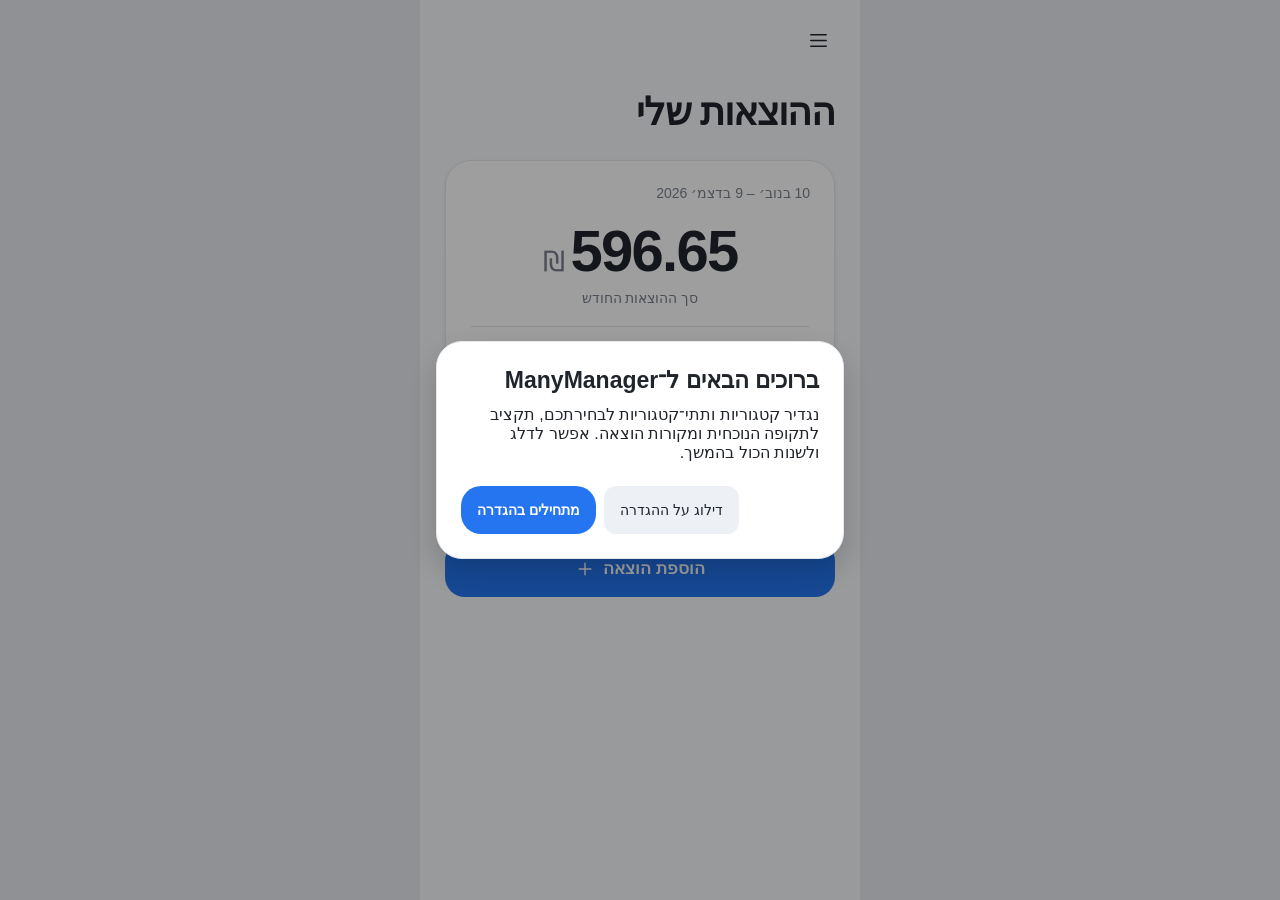
<file: ui-reference/index.html>
<!doctype html>
<html lang="he" dir="rtl">
<head>
  <meta charset="utf-8">
  <meta name="viewport" content="width=device-width, initial-scale=1, viewport-fit=cover">
  <title>ManyManager UI reference</title>
  <link rel="icon" href="data:,">
  <link rel="stylesheet" href="css/tokens.css">
  <link rel="stylesheet" href="css/base.css">
  <link rel="stylesheet" href="css/components.css">
  <link rel="stylesheet" href="css/screens/home.css">
  <link rel="stylesheet" href="css/screens/summary.css">
  <link rel="stylesheet" href="css/screens/budget.css">
  <link rel="stylesheet" href="css/screens/settings.css">
  <link rel="stylesheet" href="css/screens/categories.css">
</head>
<body>
  <div id="app" class="app">
    <header class="topbar"><button id="menu-button" class="icon-button" type="button"></button></header>
    <div id="setup-banner"></div>
    <main id="page-scroll" class="page-scroll"><div id="page" class="page"></div></main>
  </div>
  <div id="overlay-root"></div>
  <script type="module" src="js/app.js"></script>
</body>
</html>
</file>
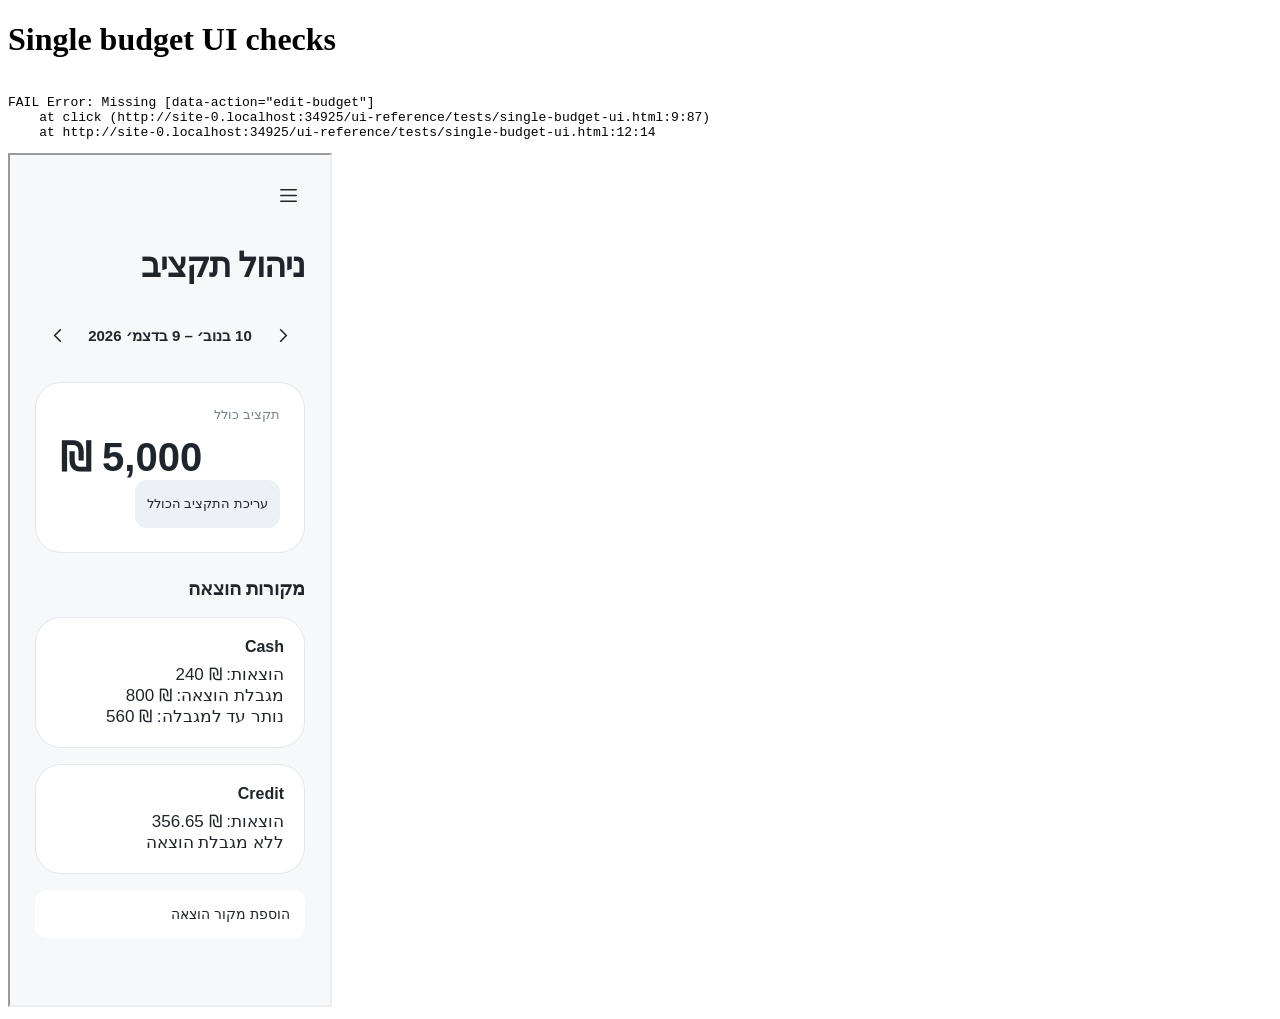
<file: ui-reference/tests/single-budget-ui.html>
<!doctype html><meta charset="utf-8"><title>Single budget UI checks</title>
<h1>Single budget UI checks</h1><pre id="results">Running…</pre>
<script type="module">
const results=[],check=(value,label)=>{if(!value)throw Error(label);results.push("PASS "+label)};
const frame=document.createElement("iframe");frame.src="../index.html";frame.style="width:320px;height:850px";document.body.append(frame);
const wait=async fn=>{const limit=performance.now()+10000;while(!fn()){if(performance.now()>limit)throw Error("event timeout");await new Promise(resolve=>setTimeout(resolve,20))}};
try{
 await wait(()=>frame.contentDocument?.querySelector('[data-action="expense"]'));
 const doc=frame.contentDocument,click=s=>{const el=doc.querySelector(s);if(!el)throw Error("Missing "+s);el.click()};
 const type=(s,value)=>{const el=doc.querySelector(s);el.value=value;el.dispatchEvent(new frame.contentWindow.Event("input",{bubbles:true}))};
 const navigate=i=>{click("#menu-button");click('[data-action="navigate"][data-index="'+i+'"]')};
 navigate(3);click('[data-action="edit-budget"]');type("#period-budget","20000");click('[data-action="confirm-budget"]');
 check(doc.querySelector(".budget-card .total").textContent.includes("20,000"),"one total budget saved");
 for(const name of ["Cash","Card"]){
  click('[data-action="add-source"]');
  check(doc.querySelectorAll(".dialog-panel input").length===1&&!doc.querySelector("#source-initial"),"method creation asks name only: "+name);
  type("#source-name",name);click('[data-action="confirm-add-source"]');
 }
 check(doc.querySelectorAll(".source-row").length===2&&!doc.querySelector(".source-row [dir=ltr]"),"method rows have no allocations");
 navigate(4);click('[data-action="add-category"]');type("#category-name","Everyday");click('[data-action="confirm-category"]');
 for(const [index,amount] of [[0,"100"],[1,"250"]]){
  navigate(0);click('[data-action="expense"]');type("#amount",amount);
  doc.querySelectorAll('[data-action="expense-source"]')[index].click();
  click('[data-action="open-expense-category"]');click('[data-action="select-category"]');click('[data-action="save-expense"]');
 }
 await wait(()=>!doc.querySelector(".sheet"));
 check(doc.querySelector(".budget-toggle").textContent.includes("19,650"),"home shows 19650 remaining");
 navigate(3);click('[data-action="edit-source"]');
 check(doc.querySelectorAll(".dialog-panel input").length===1&&!doc.querySelector("#source-adjustment"),"rename asks name only");
 type("#source-name","Wallet");click('[data-action="confirm-edit-source"]');
 check(doc.querySelector(".source-row").textContent.includes("Wallet")&&doc.querySelector(".budget-card .total").textContent.includes("20,000"),"rename leaves budget unchanged");
 navigate(1);click('[data-action="tab"][data-index="1"]');
 check(doc.querySelectorAll("[data-breakdown-id]").length===2&&doc.querySelector("#page").textContent.includes("Wallet"),"summary retains method breakdown");
 click('[data-action="expense-group"]');
 check(doc.querySelector('[data-action="view-expense"]'),"method group expands expense rows");
 navigate(3);click('[data-action="budget-next"]');
 check(!doc.querySelector(".budget-card .total").textContent.includes("20,000")&&doc.querySelectorAll(".source-row").length===2,"new period zero budget retains methods");
 click('[data-action="edit-budget"]');type("#period-budget","999");click('.dialog-actions [data-action="close-overlay"]');
 check(!doc.querySelector(".budget-card .total").textContent.includes("999"),"budget cancel discards entry");
 document.getElementById("results").textContent=results.join("\n")+"\nALL "+results.length+" PASSED";
}catch(error){document.getElementById("results").textContent=results.join("\n")+"\nFAIL "+error.stack;throw error}
</script>
</file>
<file: ui-reference/css/tokens.css>
:root {
  --background:#f7f8fa;
  --surface:#fff;
  --secondary-action-pressed:rgba(32,36,43,.08);
  --text:#20242b;
  --muted:#7a828e;
  --line:#e4e7ec;
  --field:#edf0f4;
  --blue:#1769eb;
  --selected:#e8f0ff;
  --outer:#e7eaf0;
  --white:#fff;
  --chip-border:#8db8ff;
  --button:#2475ef;
  --card-radius:26px;
  --chip-radius:12px}
:root[data-theme="dark"] {
  --background:#15171b;
  --surface:#22252b;
  --secondary-action-pressed:rgba(241,243,247,.12);
  --text:#f1f3f7;
  --muted:#a0a7b3;
  --line:#30343c;
  --field:#292d35;
  --blue:#73a6ff;
  --selected:#223c63;
  --outer:#101216}
</file>
<file: ui-reference/css/base.css>
* {
  box-sizing:border-box}
html,body {
  margin:0;
  min-height:100%;
  font-family:Roboto,"Noto Sans Hebrew","Arial",sans-serif;
  color:var(--text);
  background:var(--outer)}
button,input,textarea {
  font:inherit}
button {
  cursor:pointer}
button:disabled {
  cursor:default}
.app {
  width:min(100%,440px);
  height:100dvh;
  margin:auto;
  background:var(--background);
  display:flex;
  flex-direction:column;
  overflow:hidden}
.topbar {
  height:66px;
  flex:none;
  padding:18px 20px 4px;
  display:flex;
  align-items:center}
.page-scroll {
  flex:1;
  min-height:0;
  overflow:auto;
  overscroll-behavior:contain}
.page {
  padding:24px 25px 32px}
.muted {
  color:var(--muted)}
.blue {
  color:var(--blue)}
.divider {
  height:1px;
  background:var(--line)}
.spacer {
  flex:1}
h1,h2,p {
  margin:0}
h1 {
  font-size:34px;
  line-height:1.2;
  letter-spacing:-.03em}
h2 {
  font-size:19px;
  line-height:1.25}
button {
  border:0;
  background:none;
  color:inherit;
  text-align:inherit}
.icon-button {
  width:44px;
  height:44px;
  display:grid;
  place-items:center;
  padding:10px;
  flex:none}
.icon {
  width:23px;
  height:23px;
  display:block;
  fill:none;
  stroke:currentColor;
  stroke-width:1.7;
  stroke-linecap:round;
  stroke-linejoin:round}
.icon.small {
  width:20px;
  height:20px}
.icon.muted {
  color:var(--muted)}
input,textarea {
  outline:none}
.fade-in {
  animation:appear .18s ease}
@keyframes appear {
  from {
  opacity:.6}
to {
  opacity:1}
}
@media(max-width:440px) {
  html,body {
  background:var(--background)}
}
</file>
<file: ui-reference/css/components.css>
.setup-banner { margin: 8px 16px; padding: 12px; }
.setup-banner p { margin: 0 0 8px; }
.setup-banner button { display:block; width:100%; margin-top:8px; }
.action-button { min-height:48px; padding:12px 16px; border-radius:12px; font-size:14px; text-align:center; white-space:normal; overflow-wrap:anywhere; }
.action-button.primary { background:var(--button); color:#fff; border-radius:20px; font-weight:700; }
.action-button.secondary-action { background:var(--field); color:var(--text); }
.action-button:active { box-shadow:inset 0 0 0 100vmax var(--secondary-action-pressed); }
.action-button:focus-visible { outline:2px solid var(--blue); outline-offset:2px; }
.action-button:disabled { background:var(--field); color:var(--muted); opacity:1; }
.setup-banner .primary { margin-top:12px; font-size:16px; }
.dialog-actions .action-button.primary { background:var(--button); }
.dialog-actions .action-button { border-radius:12px; }
.dialog-actions .action-button.primary { border-radius:20px; }
.card {
  background:var(--surface);
  border:1px solid var(--line);
  border-radius:var(--card-radius)}
.chip {
  background:var(--field);
  border:1px solid transparent;
  border-radius:var(--chip-radius);
  padding:11px;
  font-size:13px;
  min-height:48px}
.chip.selected {
  background:var(--selected);
  border-color:var(--chip-border);
  color:var(--blue)}
.secondary-action {
  background:var(--surface);
  color:var(--text)}
.secondary-action:active {
  box-shadow:inset 0 0 0 100vmax var(--secondary-action-pressed)}
.primary {
  background:var(--button);
  color:#fff;
  border-radius:20px;
  font-weight:700}
.primary:disabled,.disabled {
  opacity:.45}
.month-row {
  display:flex;
  align-items:center;
  justify-content:center}
.month-label {
  flex:1;
  text-align:center;
  font-size:15px;
  font-weight:700}
.scrim {
  position:fixed;
  inset:0;
  background:rgba(0,0,0,.38);
  z-index:5;
  display:flex}
.overlay-stage {
  width:min(100%,440px);
  height:100%;
  margin-inline:auto;
  display:flex}
.drawer {
  width:min(320px,85%);
  height:100%;
  background:var(--surface);
  overflow:auto;
  padding:25px;
  animation:drawer-in .28s ease}
.drawer.from-right {
  margin-inline-start:0;
  border-radius:30px 0 0 30px}
.drawer.from-left {
  border-radius:0 30px 30px 0}
.drawer-head,.sheet-head {
  display:flex;
  align-items:center;
  margin-bottom:23px}
.drawer-head h2,.sheet-head h2 {
  flex:1;
  font-size:23px}
.drawer-nav {
  display:block;
  width:100%;
  font-size:17px;
  padding:20px 8px}
.sheet-wrap .overlay-stage {
  align-items:flex-end;
  justify-content:center}
.sheet {
  width:100%;
  max-height:92dvh;
  background:var(--surface);
  border-radius:30px 30px 0 0;
  overflow:auto;
  padding:25px;
  animation:sheet-in .32s ease-out}
.drag-area {
  height:48px;
  touch-action:none}
.drag-track {
  width:36px;
  height:5px;
  background:var(--line);
  border-radius:10px;
  margin:auto}
.field-label {
  display:block;
  font-size:14px;
  font-weight:700;
  margin-bottom:12px}
.sheet-field {
  display:block;
  width:100%;
  background:var(--field);
  border:0;
  border-radius:12px;
  padding:14px;
  min-height:48px;
  font-size:14px;
  color:var(--text)}
.sheet-field::placeholder {
  color:var(--muted)}
.form-row {
  display:flex;
  gap:12px}
.form-row>div {
  flex:1;
  min-width:0}
@keyframes sheet-in {
  from {
  transform:translateY(100%)}
to {
  transform:translateY(0)}
}
@keyframes drawer-in {
  from {
  opacity:.5}
to {
  opacity:1}
}

.intro {
  font-size:13px;
  color:var(--muted);
  margin-bottom:10px}

.amount-input {
  width:100%;
  font-size:44px;
  color:var(--text);
  border:0;
  border-bottom:1px solid var(--line);
  background:transparent;
  padding:8px 0;
  direction:ltr;
  text-align:start}
.amount-input::placeholder {
  color:var(--muted)}
.sheet .section {
  margin-top:23px}
.sheet .empty {
  font-size:13px;
  color:var(--muted)}
.sheet .form-row {
  margin-top:15px}
.sheet .save {
  width:100%;
  min-height:58px;
  margin-top:23px;
  font-size:17px;
  background:var(--blue)}

[dir=rtl] .month-row .icon {
  transform:scaleX(-1)}

.categories-page h1,#picker-title{overflow-wrap:anywhere}
.category-field,.category-option{width:100%;text-align:start;white-space:normal;overflow-wrap:anywhere}
.category-option{margin-top:8px}
.expense-main-category{display:flex;align-items:center;justify-content:space-between;gap:10px;white-space:normal;overflow-wrap:anywhere}
.category-choice-label{min-width:0}
.category-picker-rows{max-height:58vh;overflow-y:auto}
.category-picker-footer{flex-wrap:wrap}
.category-picker-footer button{max-width:100%;white-space:normal;overflow-wrap:anywhere}
.expense-choices{display:flex;flex-direction:column;gap:8px}
.expense-choices .chip{text-align:start;font-size:14px}
.new-category{display:block;width:100%;margin-top:8px;text-align:start;font-size:14px;color:var(--blue)}
.dialog-wrap .overlay-stage{align-items:center;justify-content:center}
.dialog-panel{width:calc(100% - 32px);max-height:90dvh;overflow:auto;background:var(--surface);border:1px solid var(--line);border-radius:26px;padding:24px;box-shadow:0 12px 32px rgba(0,0,0,.18)}
.dialog-panel h2{font-size:23px;margin-bottom:10px}
.dialog-month{font-size:13px;color:var(--muted);margin-bottom:24px}
.dialog-panel .sheet-field{margin-top:0}
.dialog-actions{display:flex;justify-content:flex-end;gap:8px;margin-top:24px}
.dialog-actions button{min-height:48px;padding:12px 16px;border-radius:12px;font-size:14px}
.dialog-actions .primary{background:var(--blue)}
.form-error{font-size:13px;color:#b3261e;margin-top:10px}
.form-error[hidden]{display:none}
.current-budget{font-size:14px;margin-top:20px}
.dialog-panel .field-label{margin-top:20px}
.dialog-panel .initial-label{font-weight:400}
.adjustment-row{display:flex;align-items:center;gap:8px}
.adjustment-row input{flex:1;min-width:0}
.adjustment-row .chip{width:48px;height:48px;min-height:48px;text-align:center;font-size:20px}
.source-preview{font-size:16px;font-weight:700;margin-top:20px}
.expense-details-panel{display:flex;flex-direction:column;max-height:90dvh;overflow:hidden}
.expense-details-header{display:flex;align-items:center;justify-content:space-between;gap:12px}
.expense-details-header h2{font-size:22px;margin:0}
.expense-details-fields{overflow:auto;min-height:0;margin-top:12px}
.expense-detail-field{padding:12px 0 4px}
.detail-label{font-size:12px;color:var(--muted);display:block;margin-bottom:4px}
.detail-value{font-size:16px;color:var(--text);white-space:pre-wrap;overflow-wrap:anywhere}
.expense-details-actions{display:flex;align-items:center;gap:12px;margin-top:16px}
.expense-details-primary-actions{display:flex;flex:2;gap:6px;min-width:0}
.expense-details-primary-actions button,.detail-delete{flex:1;min-width:0;min-height:48px;padding:10px;white-space:normal;overflow-wrap:anywhere;border-radius:12px}
.detail-delete{color:#b71c1c}
[data-theme=dark] .detail-delete{color:#ff8a80}
.expense-details-read-actions{display:flex;margin-top:16px}
.expense-details-read-actions button{min-height:48px;padding:12px 24px}
.detail-new-category{min-height:48px;color:var(--blue);text-align:start}
#expense-details-error{font-size:13px;margin-top:12px}
#expense-details-error[hidden]{display:none}
.summary-breakdown-row{width:100%;text-align:start}
.summary-breakdown-row:active{box-shadow:inset 0 0 0 100vmax var(--secondary-action-pressed)}
</file>
<file: ui-reference/css/screens/home.css>
.home-title {
  font-size:38px}
.home-card {
  margin-top:24px;
  padding:24px 24px 20px;
  box-shadow:0 2px 4px rgba(0,0,0,.08)}
.home-month {
  font-size:14px;
  color:var(--muted)}
.amount-display {
  direction:ltr;
  display:flex;
  justify-content:center;
  align-items:baseline;
  gap:6px;
  margin-top:16px}
.amount-display .currency {
  font-size:28px;
  color:var(--muted)}
.amount-display .number {
  font-size:58px;
  font-weight:700;
  letter-spacing:-.03em}
.home-total-caption {
  text-align:center;
  color:var(--muted);
  font-size:14px;
  margin:6px 0 20px}
.budget-toggle {
  width:100%;
  display:flex;
  align-items:center;
  padding:16px 0;
  font-size:16px;
  font-weight:700;
  min-height:52px}
.budget-toggle .money {
  font-size:17px;
  direction:ltr}
.budget-toggle .icon {
  margin-inline-start:8px}
.budget-toggle.open .icon {
  transform:rotate(180deg)}
.budget-breakdown {
  border-top:1px solid var(--line);
  padding-top:14px;
  overflow:hidden}
.budget-breakdown[hidden] {
  display:none}
.budget-line {
  display:flex;
  justify-content:space-between;
  color:var(--muted);
  font-size:14px;
  padding-bottom:10px}
.budget-source {flex-direction:column;gap:4px;align-items:stretch}
.budget-source span:last-child {text-align:start}
.budget-source span:first-child {color:var(--text)}
.budget-toggle .spacer,.budget-toggle .money {flex:1;min-width:0}
.budget-empty {
  text-align:center;
  color:var(--muted);
  font-size:14px;
  padding:12px 0 6px}
.add-expense {
  margin-top:140px;
  height:56px;
  width:100%;
  display:flex;
  justify-content:center;
  align-items:center;
  gap:8px;
  font-size:17px}
.home-bottom {
  height:24px}
</file>
<file: ui-reference/css/screens/summary.css>
.summary-month {
  margin-top:28px}
.summary-amount {
  margin:17px 0 6px;
  display:flex;
  justify-content:center;
  align-items:baseline;
  direction:ltr;
  gap:5px}
.summary-amount .currency {
  font-size:26px;
  color:var(--muted)}
.summary-amount .number {
  font-size:48px;
  font-weight:700}
.count {
  text-align:center;
  font-size:13px;
  color:var(--muted)}
.tabs {
  display:flex;
  margin-top:26px}
.tab {
  flex:1;
  min-width:0;
  min-height:49px;
  padding:10px 3px;
  text-align:center;
  font-size:13px;
  color:var(--muted);
  border-bottom:1px solid var(--line)}
.tab.selected {
  font-weight:700;
  color:var(--blue);
  border-bottom:2px solid var(--blue)}
.summary-panel {
  margin-top:25px}
.summary-panel h2 {
  margin-bottom:7px}
.summary-panel .description {
  font-size:12px;
  color:var(--muted);
  margin-bottom:15px}
.summary-panel .empty {
  font-size:13px;
  color:var(--muted)}
.summary-panel .explanation {
  font-size:12px;
  line-height:1.3;
  color:var(--muted);
  margin-top:19px}
.summary-panel.all .description {
  margin-bottom:25px}

/* Approved unified summary cards, shared with the native Android presentation. */
.summary-group-card {
  margin-top:12px;
  background:var(--field);
  border-radius:var(--chip-radius);
  overflow:hidden}
.summary-breakdown-row {
  display:grid;
  grid-template-columns:minmax(0,1fr) auto;
  gap:6px 12px;
  width:100%;
  min-height:48px;
  padding:16px;
  text-align:start}
.summary-group-name {
  font-size:14px;
  font-weight:700;
  overflow-wrap:anywhere}
.summary-chevron {color:var(--muted);align-self:start}
.summary-group-total {font-size:16px;font-weight:700;overflow-wrap:anywhere}
.summary-group-count {font-size:12px;color:var(--muted);align-self:center;overflow-wrap:anywhere}
.summary-inline-expenses {overflow:visible}
.summary-expense-row {
  display:flex;
  flex-direction:column;
  gap:5px;
  width:100%;
  min-height:48px;
  padding:14px 16px;
  text-align:start;
  background:transparent;
  overflow-wrap:anywhere}
.expense-row-amount {font-size:18px;font-weight:700;line-height:1.3}
.expense-row-secondary {font-size:12px;line-height:1.5;color:var(--muted)}
.expense-row-note {
  display:-webkit-box;
  -webkit-box-orient:vertical;
  -webkit-line-clamp:2;
  overflow:hidden;
  font-size:13px;
  line-height:1.4;
  white-space:pre-line}
.summary-inline-expenses .summary-expense-row {border-top:1px solid var(--line)}
.summary-panel.all .summary-expense-row + .summary-expense-row {border-top:1px solid var(--line)}
.summary-breakdown-row:active,.summary-expense-row:active {background:var(--secondary-action-pressed)}
.summary-breakdown-row:focus-visible,.summary-expense-row:focus-visible {
  outline:2px solid var(--blue);outline-offset:-3px;border-radius:var(--chip-radius)}
@media(prefers-reduced-motion:no-preference) {
  .summary-inline-expenses:not([hidden]) {animation:group-appear .14s ease-out}
}
@keyframes group-appear {from{opacity:.55}to{opacity:1}}
@media(prefers-reduced-motion:reduce) {
  .summary.fade-in,.summary-inline-expenses {animation:none}
}
</file>
<file: ui-reference/css/screens/budget.css>
.budget-page .month-row{margin-top:28px}
.budget-card{margin-top:24px;padding:24px}
.budget-card .caption{font-size:13px;color:var(--muted)}
.budget-card .total{font-size:40px;font-weight:700;direction:ltr;text-align:start;margin-top:12px}
.source-heading{margin-top:24px}
.budget-no-sources{font-size:14px;color:var(--muted);margin-top:15px}
.source-row{display:flex;flex-direction:column;align-items:stretch;gap:8px;width:100%;min-height:66px;padding:20px;text-align:start;margin-top:16px;font-size:16px;font-weight:700}
.source-row span:first-child{flex:1;min-width:0;overflow-wrap:anywhere}
.source-row span:last-child{font-size:17px;font-weight:400}
.add-source{display:block;width:100%;min-height:48px;margin-top:16px;padding:14px;text-align:start;font-size:14px}
</file>
<file: ui-reference/css/screens/settings.css>
.settings-heading{font-size:12px;color:var(--muted);margin-top:25px;margin-bottom:8px}
.setting-row{width:100%;min-height:78px;display:flex;align-items:center;padding:14px 0}
.setting-row .icon{width:24px;height:24px;color:var(--muted);margin-inline-end:16px}
.setting-copy{flex:1;min-width:0}
.setting-title{display:block;font-size:16px}
.setting-subtitle{display:block;font-size:12px;color:var(--muted);margin-top:6px}
.setting-chevron{font-size:18px;color:var(--muted);transition:transform .18s}
.setting-row[aria-expanded=true] .setting-chevron{transform:rotate(90deg)}
.setting-details{padding-inline-start:40px;padding-bottom:20px}
.setting-details[hidden]{display:none}
.chips{display:flex;flex-wrap:wrap;gap:8px}
</file>
<file: ui-reference/css/screens/categories.css>
.categories-page h1{margin-top:12px}
.category-empty{font-size:14px;color:var(--muted);margin-top:24px}
.category-row{margin-top:16px;padding:20px;font-size:16px}
.category-item{display:flex;gap:12px;align-items:center;justify-content:space-between;min-height:48px}
.category-item>span{min-width:0;overflow-wrap:anywhere}
.category-item .action-button{flex-shrink:0;max-width:55%;min-height:48px}
.subcategory-rows{padding-inline-start:20px}
.category-row>.secondary-action{margin-top:12px;min-height:48px}
.category-add{display:block;width:100%;min-height:48px;margin-top:16px;padding:14px;text-align:start;font-size:14px}
[dir=rtl] .categories-page .icon{transform:scaleX(-1)}
</file>
